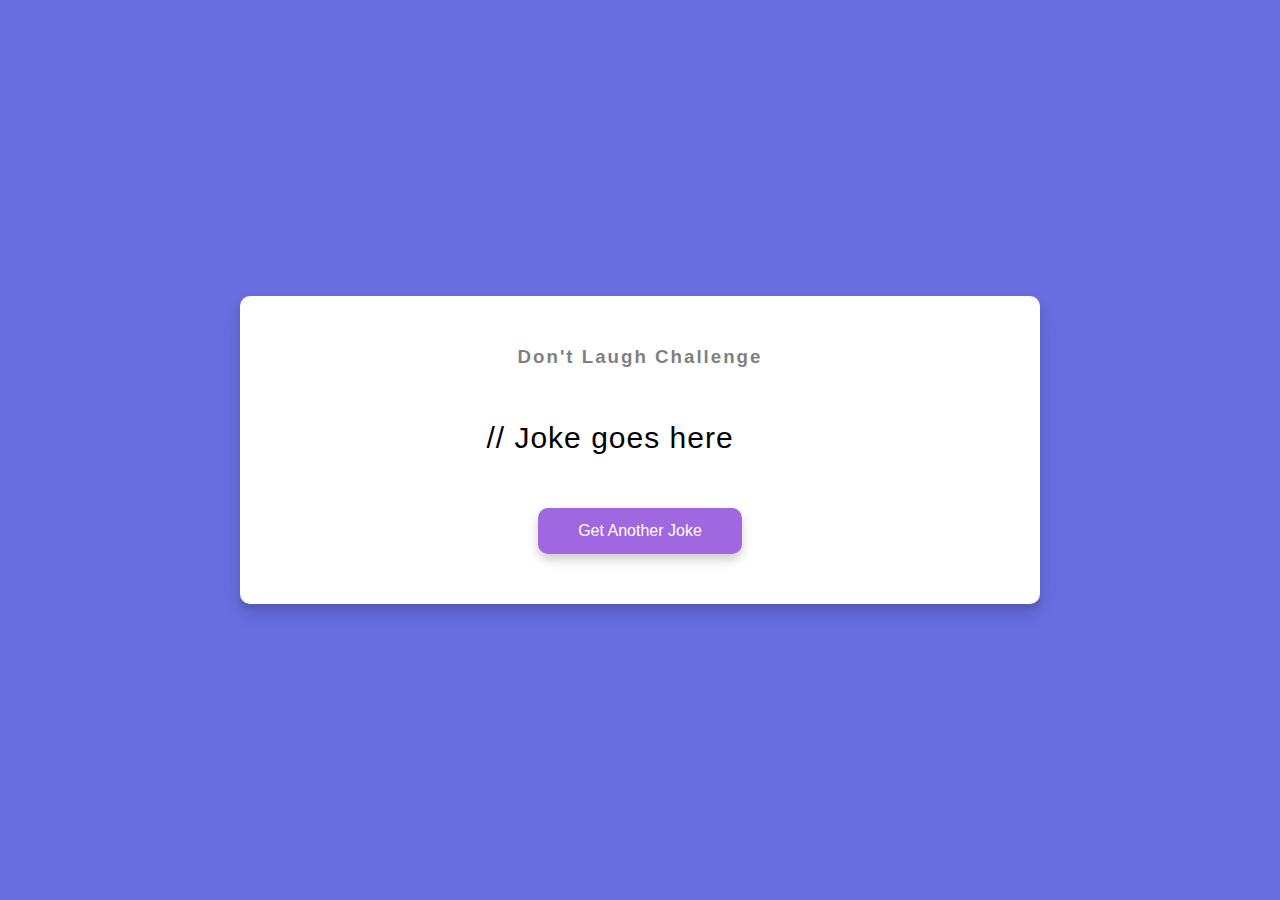
<file: 10 Dad-jokes/index.html>
<!DOCTYPE html>
<html lang="en">
  <head>
    <meta charset="UTF-8" />
    <meta name="viewport" content="width=device-width, initial-scale=1.0" />
    <link rel="stylesheet" href="style.css" />
    <title>Dad Jokes</title>
  </head>
  <body>
    <div class="container">
      <h3>Don't Laugh Challenge</h3>
      <div id="joke" class="joke">// Joke goes here</div>
      <button id="jokeBtn" class="btn">Get Another Joke</button>
    </div>
    <script src="script.js"></script>
  </body>
</html>
</file>
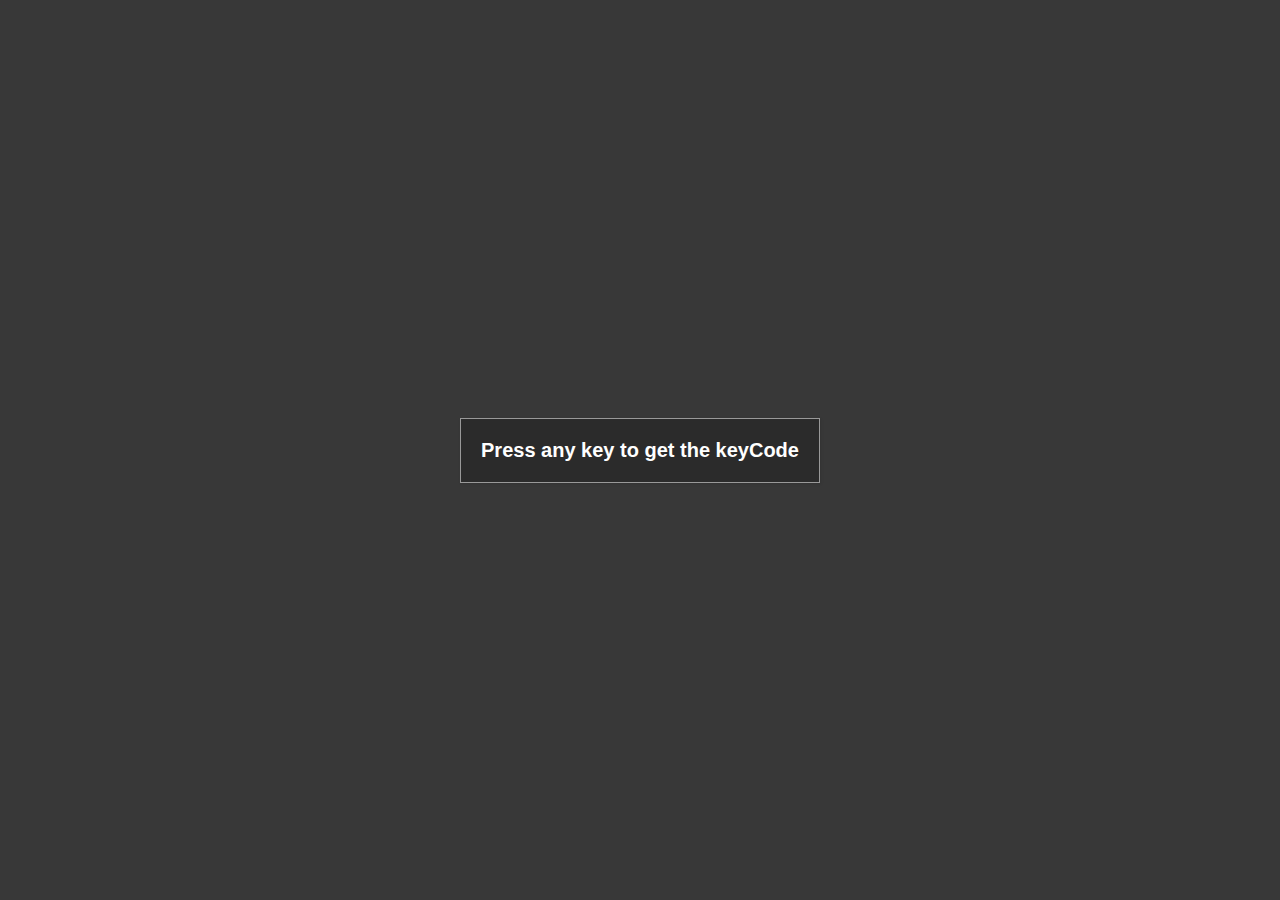
<file: 11 Event-keycodes/index.html>
<!DOCTYPE html>
<html lang="en">
  <head>
    <meta charset="UTF-8" />
    <meta name="viewport" content="width=device-width, initial-scale=1.0" />
    <link rel="stylesheet" href="style.css" />
    <title>Event KeyCodes</title>
  </head>
  <body>
    <div id="insert">
      <div class="key">
        Press any key to get the keyCode
      </div>
    </div>
    <script src="script.js"></script>
  </body>
</html>
</file>
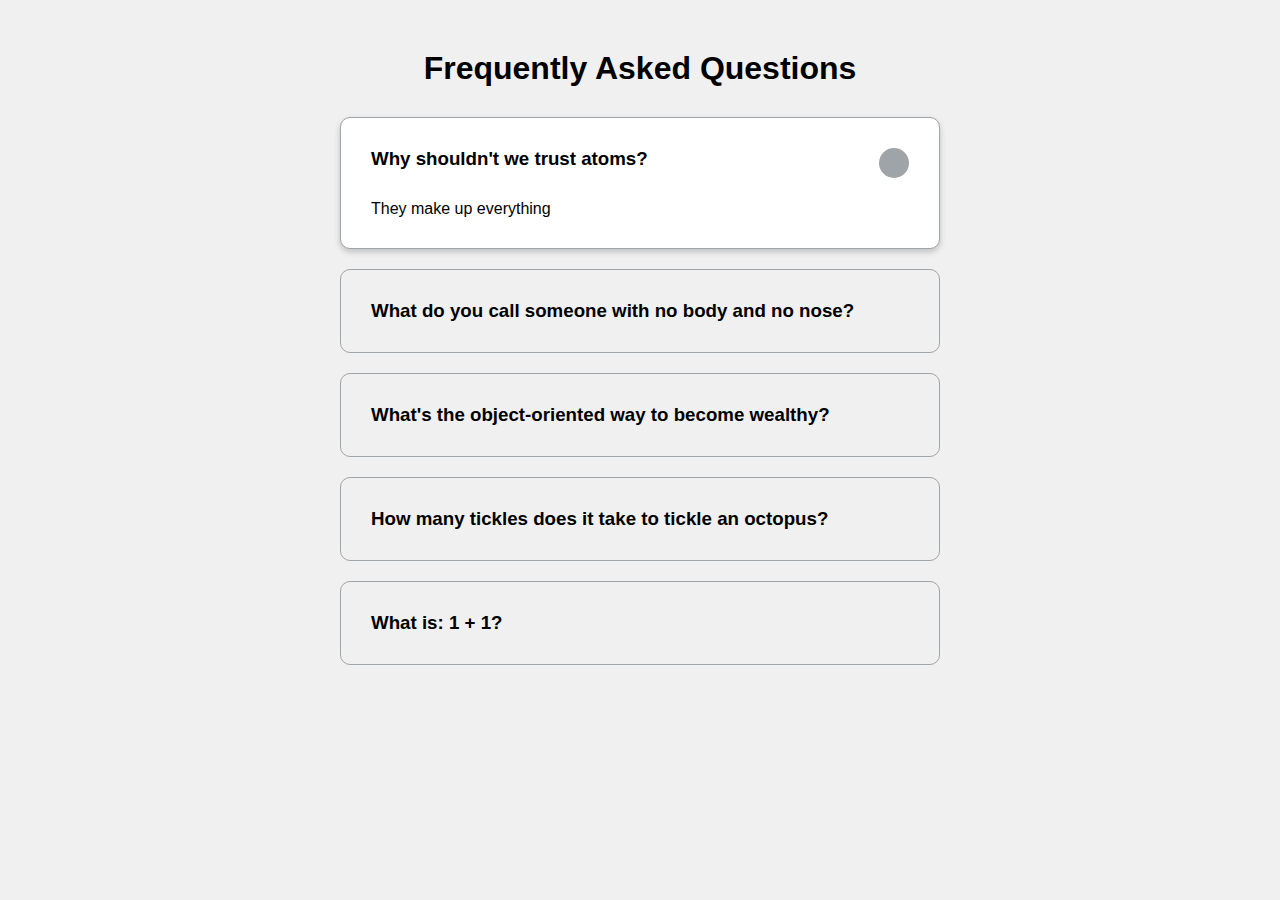
<file: 12 Faq-collapse/index.html>
<!DOCTYPE html>
<html lang="en">
  <head>
    <meta charset="UTF-8" />
    <meta name="viewport" content="width=device-width, initial-scale=1.0" />
    <link rel="stylesheet" href="https://cdnjs.cloudflare.com/ajax/libs/font-awesome/5.14.0/css/all.min.css" integrity="sha512-1PKOgIY59xJ8Co8+NE6FZ+LOAZKjy+KY8iq0G4B3CyeY6wYHN3yt9PW0XpSriVlkMXe40PTKnXrLnZ9+fkDaog==" crossorigin="anonymous" />
    <link rel="stylesheet" href="style.css" />
    <title>FAQ</title>
  </head>
  <body>
    <h1>Frequently Asked Questions</h1>
    <div class="faq-container">
      <div class="faq active">
        <h3 class="faq-title">
          Why shouldn't we trust atoms?
        </h3>

        <p class="faq-text">
          They make up everything
        </p>

        <button class="faq-toggle">
          <i class="fas fa-chevron-down"></i>
          <i class="fas fa-times"></i>
        </button>
      </div>

      <div class="faq">
        <h3 class="faq-title">
          What do you call someone with no body and no nose?
        </h3>
        <p class="faq-text">
          Nobody knows.
        </p>
        <button class="faq-toggle">
          <i class="fas fa-chevron-down"></i>
          <i class="fas fa-times"></i>
        </button>
      </div>
      
      <div class="faq">
        <h3 class="faq-title">
          What's the object-oriented way to become wealthy?
        </h3>
        <p class="faq-text">
          Inheritance.
        </p>
        <button class="faq-toggle">
          <i class="fas fa-chevron-down"></i>
          <i class="fas fa-times"></i>
        </button>
      </div>
      
      <div class="faq">
        <h3 class="faq-title">
          How many tickles does it take to tickle an octopus?
        </h3>
        <p class="faq-text">
          Ten-tickles!
        </p>
        <button class="faq-toggle">
          <i class="fas fa-chevron-down"></i>
          <i class="fas fa-times"></i>
        </button>
      </div>
      
      <div class="faq">
        <h3 class="faq-title">
          What is: 1 + 1?
        </h3>
        <p class="faq-text">
          Depends on who are you asking.
        </p>
        <button class="faq-toggle">
          <i class="fas fa-chevron-down"></i>
          <i class="fas fa-times"></i>
        </button>
      </div>
    </div>
    <script src="script.js"></script>
  </body>
</html>
</file>
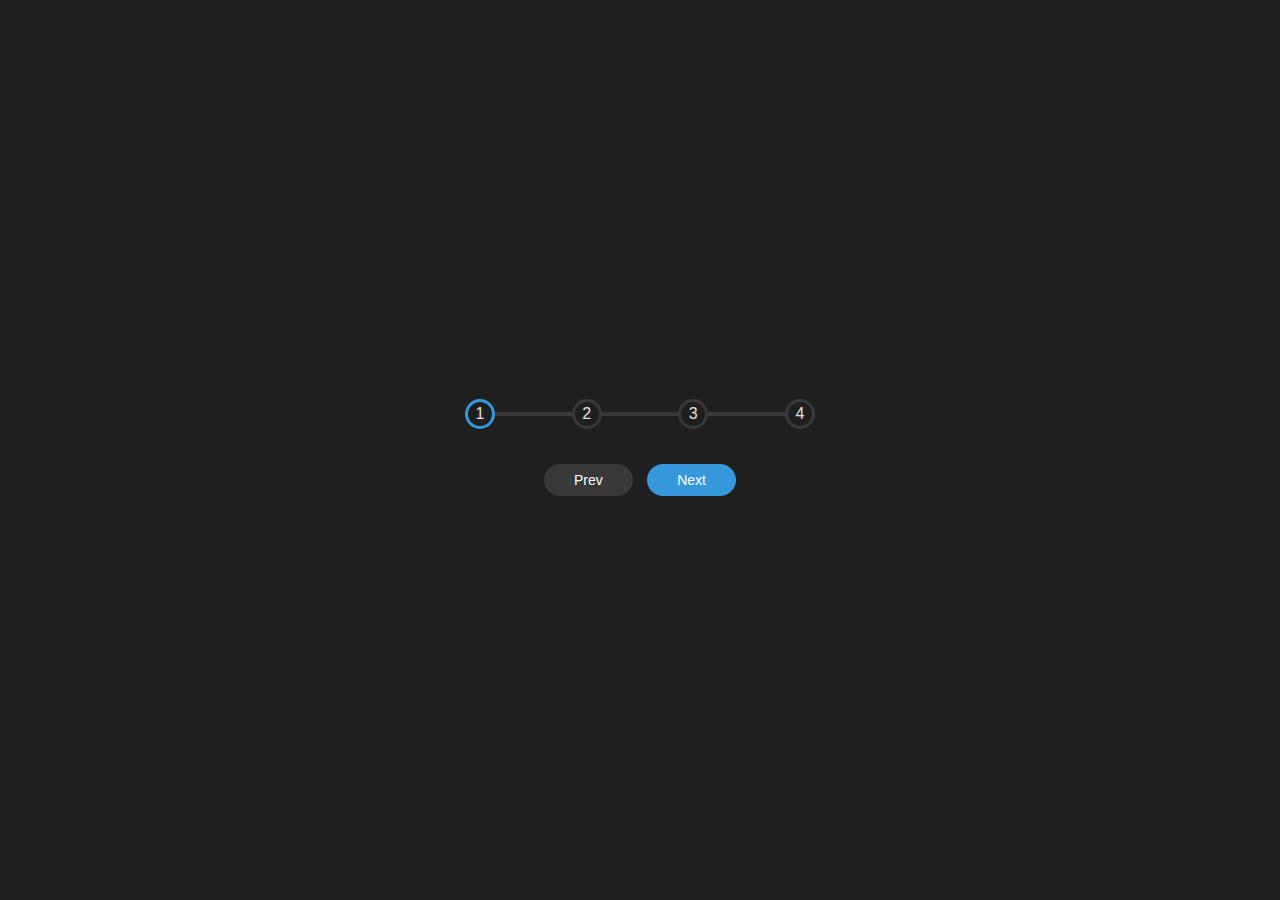
<file: 2 Progressing-steps/index.html>
<!DOCTYPE html>
<html lang="en">
    <head>
        <meta charset="UTF-8"v />
        <meta name="viewport" content="width=device-width,initial-scale=1.0" />
        <link rel="stylesheet" href="style.css" />
        <title>
            Progressing Steps
        </title>
    </head>
    <body>
        <div class="container">
            <div class="progress-container">
                <div class="progress" id="progress"></div>
                <div class="circle active">1</div>
                <div class="circle">2</div>
                <div class="circle">3</div>
                <div class="circle">4</div>
            </div>
            <button class="btn" id="prev" disabled>Prev</button>
            <button class="btn" id="next">Next</button>
        </div>
        <script src="script.js"></script>
    </body>
</html>
</file>
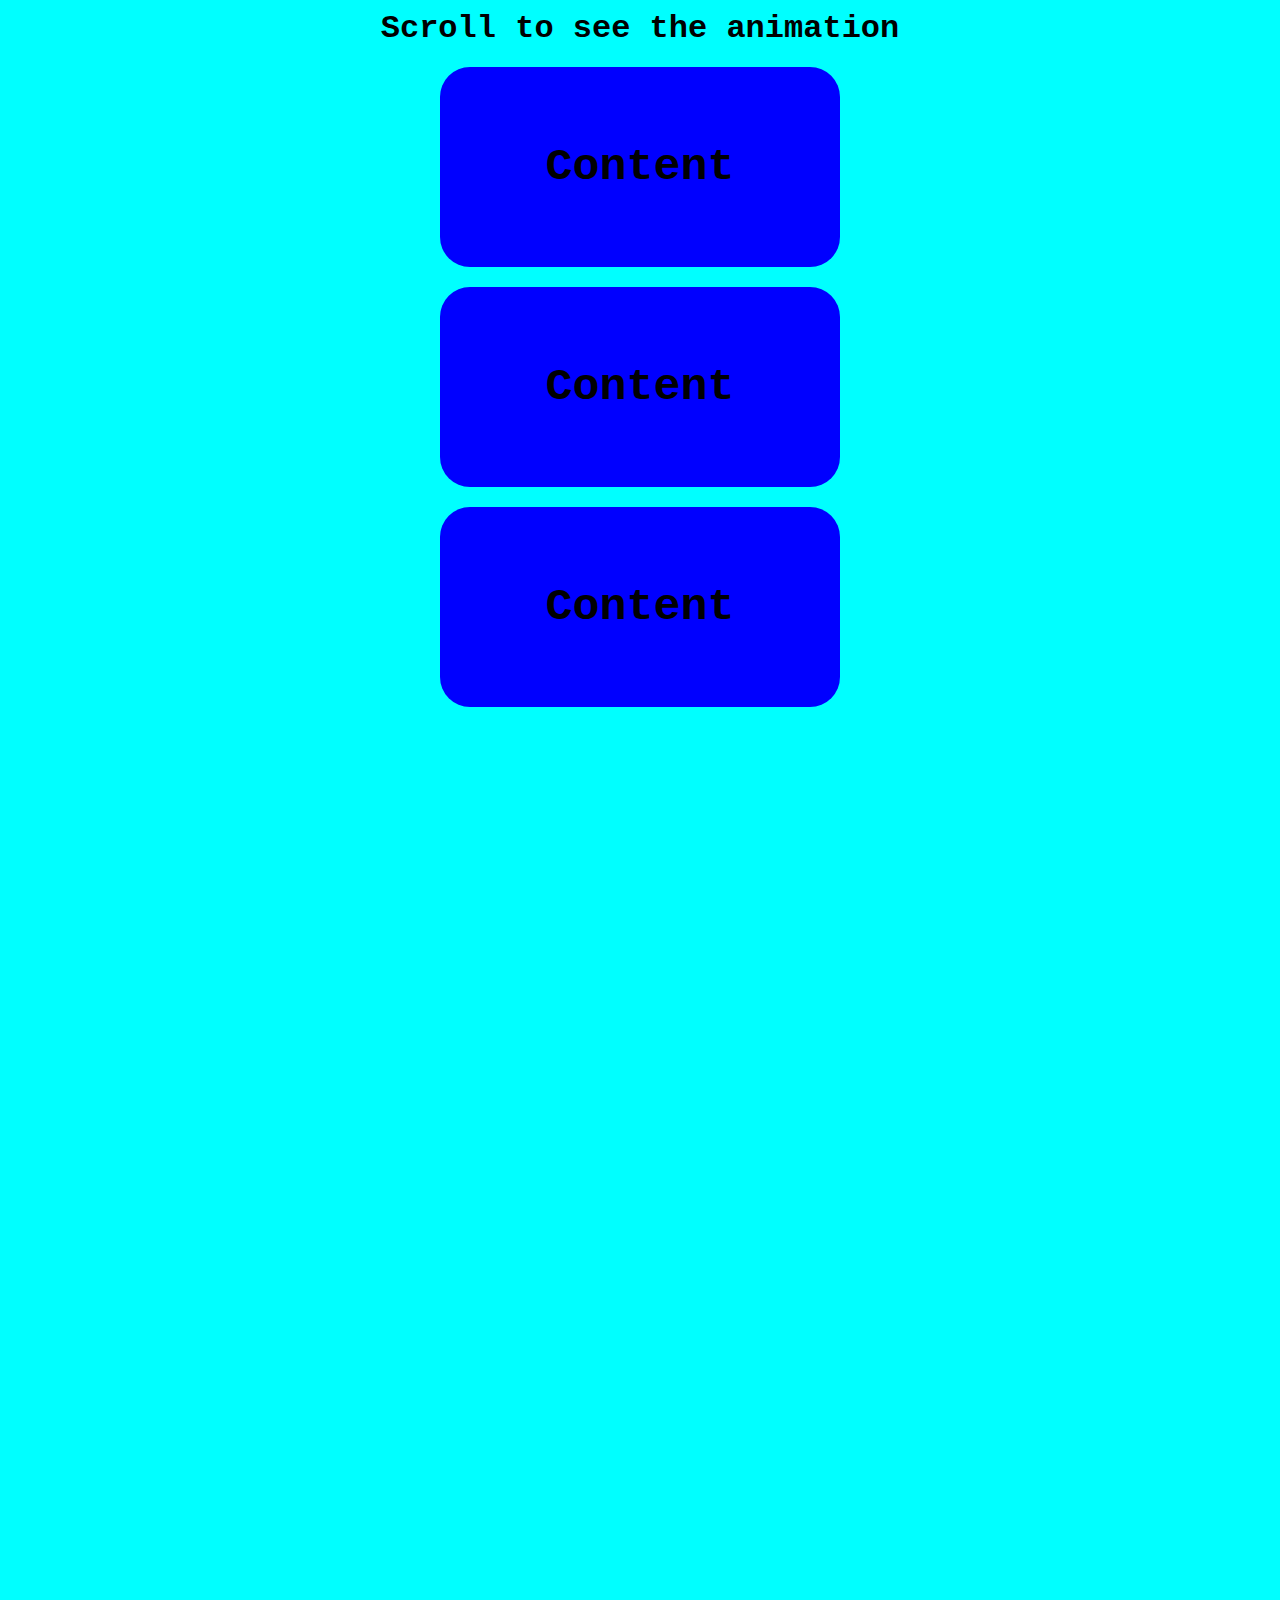
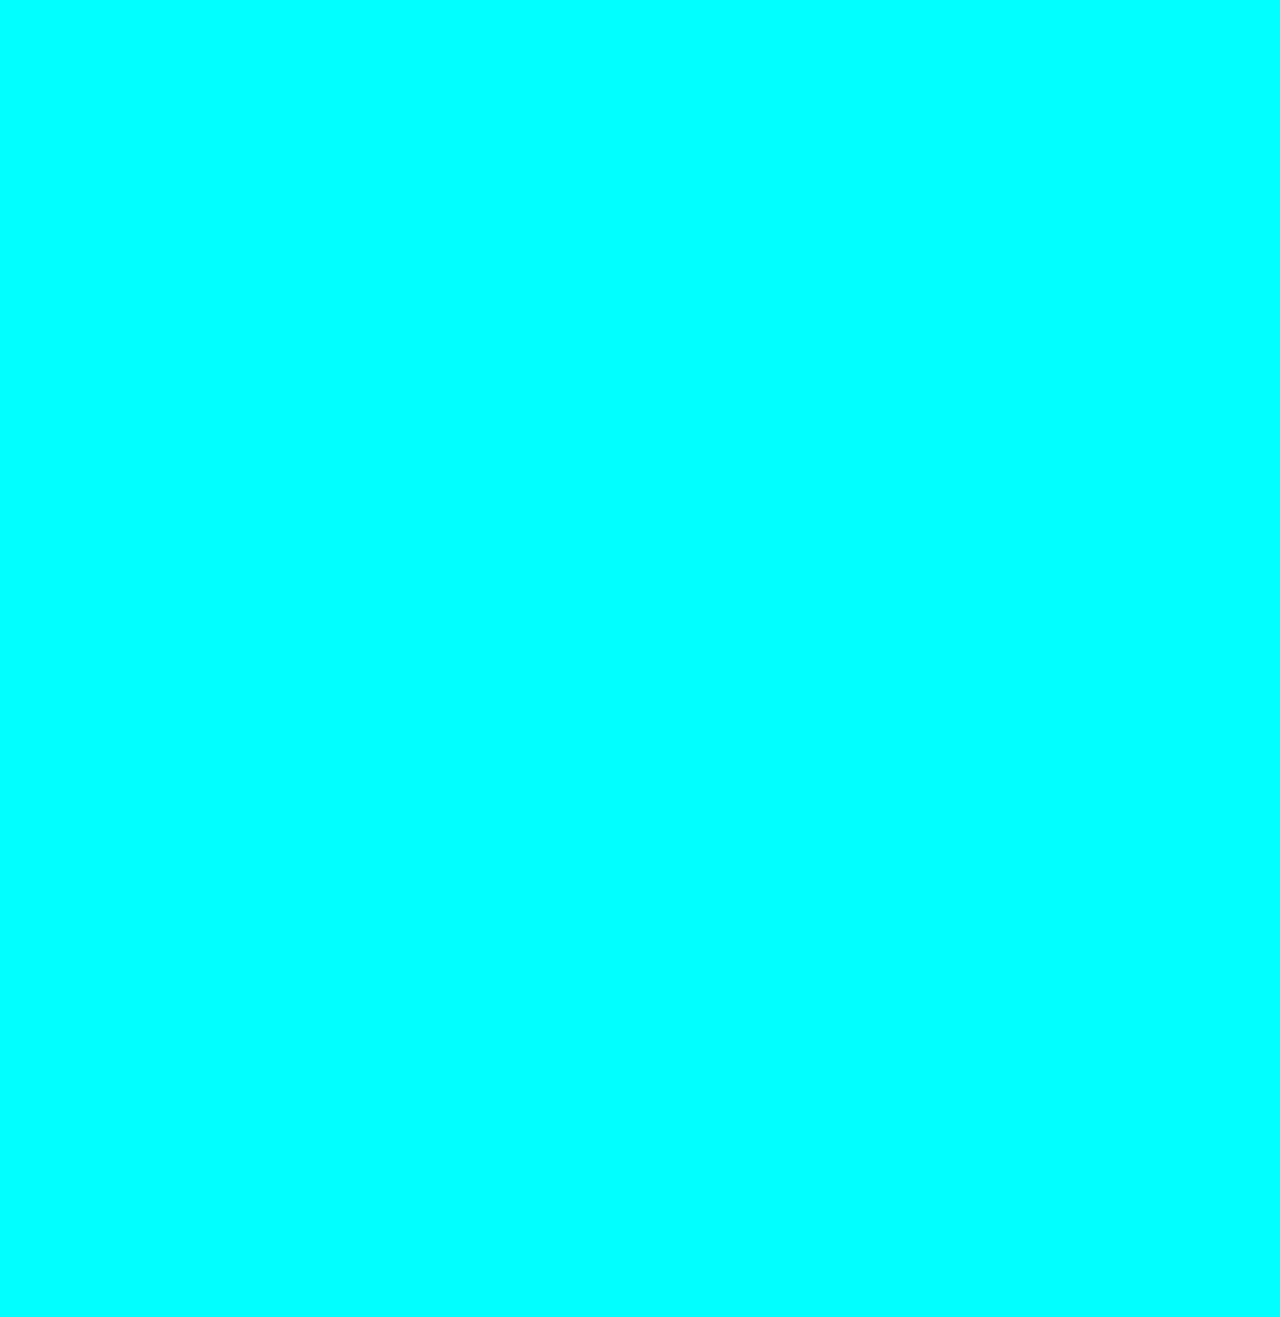
<file: 6 Scroll-animation/index.html>
<!DOCTYPE html>
<html lang="en">
  <head>
    <meta charset="UTF-8" />
    <meta name="viewport" content="width=device-width, initial-scale=1.0" />
    <link rel="stylesheet" href="style.css" />
    <title>Scroll Animation</title>
  </head>
  <body>
    <h1>Scroll to see the animation</h1>
    <div class="box"><h2>Content</h2></div>
    <div class="box"><h2>Content</h2></div>
    <div class="box"><h2>Content</h2></div>
    <div class="box"><h2>Content</h2></div>
    <div class="box"><h2>Content</h2></div>
    <div class="box"><h2>Content</h2></div>
    <div class="box"><h2>Content</h2></div>
    <div class="box"><h2>Content</h2></div>
    <div class="box"><h2>Content</h2></div>
    <div class="box"><h2>Content</h2></div>
    <div class="box"><h2>Content</h2></div>
    <div class="box"><h2>Content</h2></div>
    <div class="box"><h2>Content</h2></div>
    <script src="script.js"></script>
  </body>
</html>
</file>
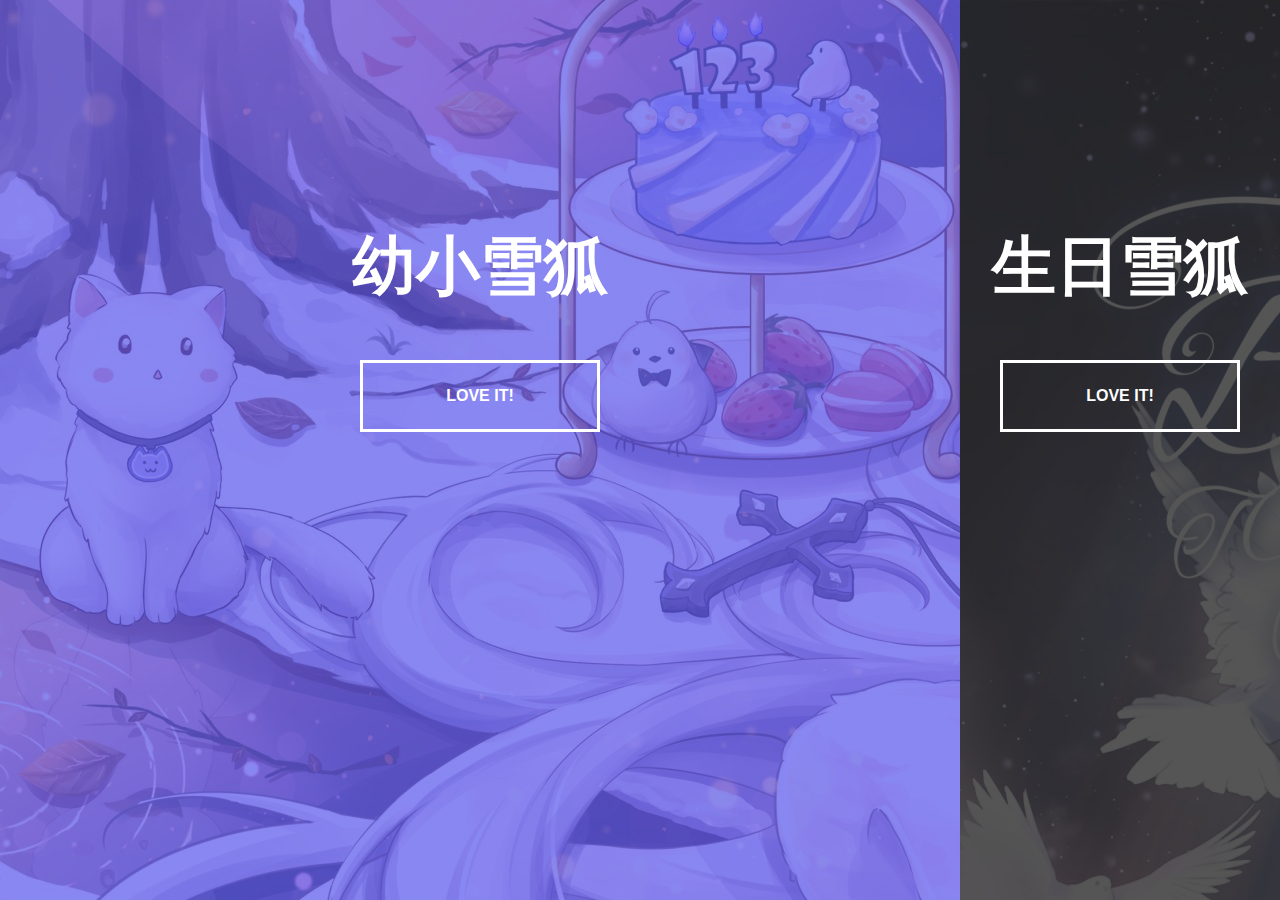
<file: 7 Split-landing-page/index.html>
<!DOCTYPE html>
<html lang="en">
    <head>
        <meta charset="UTF-8">
        <meta name="viewport" content="width=device-width,initial-scale=1.0"/>
        <link rel="stylesheet" href="style.css">
        <title>Split Landing Page</title>
    </head>
    <body>
        <div class="container">
            <div class="split left" style="background:url('image/幼小雪狐.jpg')">
                <h1>幼小雪狐</h1>
                <a href="#" class="btn">Love it!</a>
            </div>
            <div class="split right" style="background: url('image/生日雪狐.jpg')">
                <h1>生日雪狐</h1>
                <a href="#" class="btn">Love it!</a>
            </div>
        </div>
        <script src="script.js"></script>
    </body>
</html>
</file>
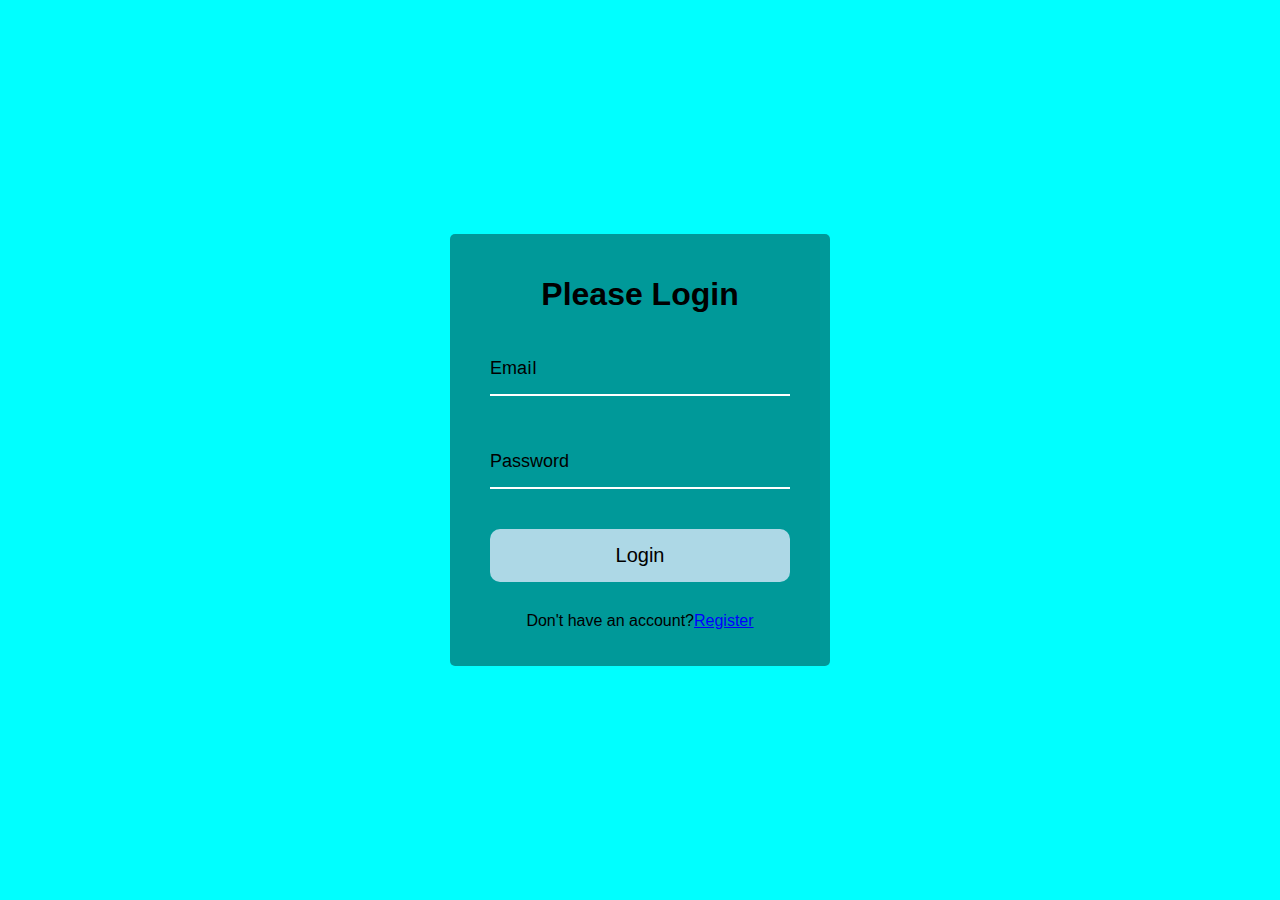
<file: 8 Form-input-wave/index.html>
<!DOCTYPE html>
<html lang="en">
    <head>
        <meta charset="UTF-8" name="viewport" content="width=device-width,initial-scale=1.0">
        <link rel="stylesheet" href="style.css">
        <title>Form Input Wave</title>
    </head>
    <body>
        <div class="container">
            <h1>Please Login</h1>
            <form>
                <div class="control" >
                    <input type="text" id="Email" required>
                    <label for="Email">Email</label>
                </div>
                <div class="control">
                    <input type="password" id="Password" required>
                    <label for="Password">Password</label>
                </div>
                <button class="btn">Login</button>
                <p class="text">Don't have an account?<a href="#">Register</a></p>
            </form>
        </div>
        <script src="script.js"></script>
    </body>
</html>
</file>
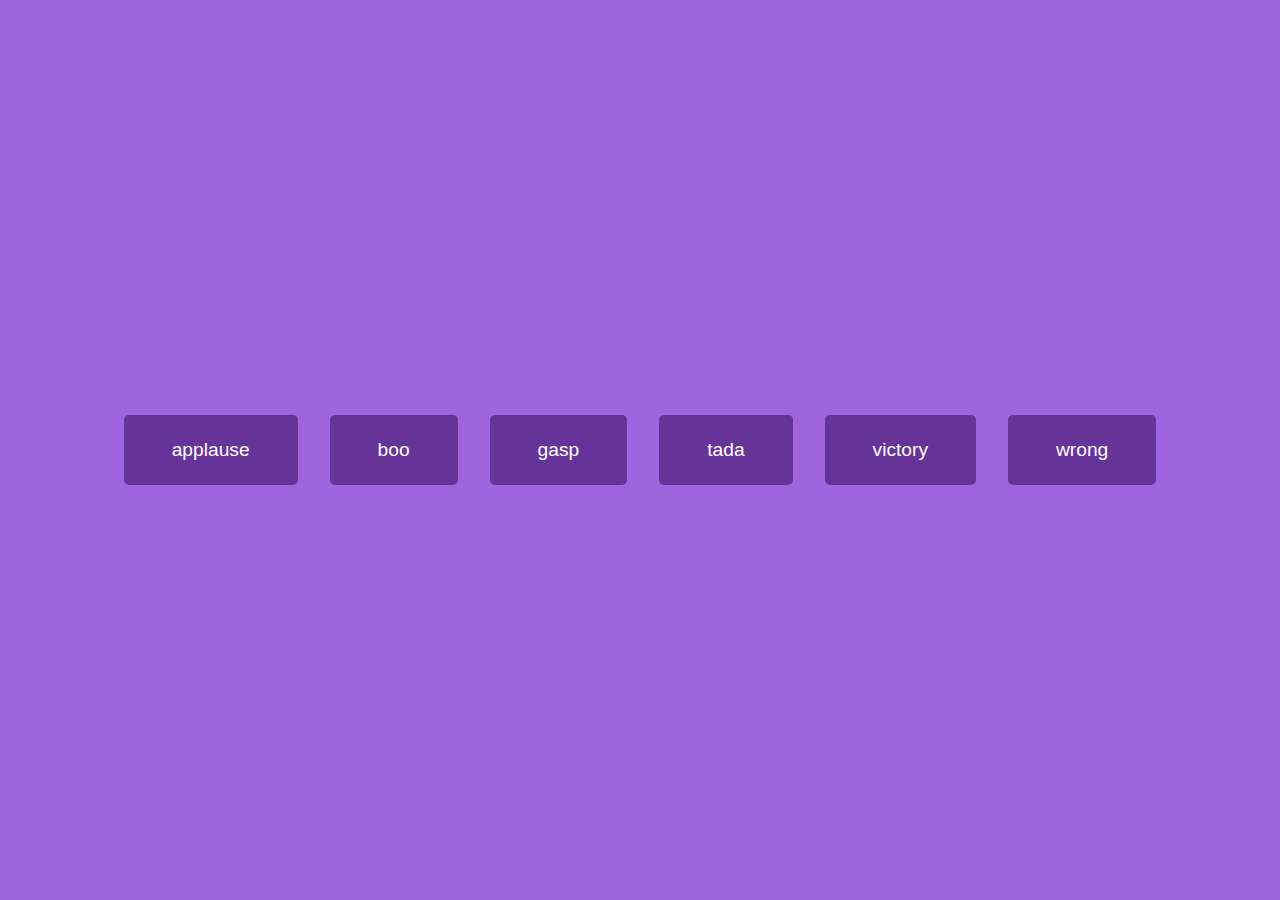
<file: 9 Sound-board/index.html>
<!DOCTYPE html>
<html lang="en">
  <head>
    <meta charset="UTF-8" />
    <meta name="viewport" content="width=device-width, initial-scale=1.0" />
    <link rel="stylesheet" href="style.css" />
    <title>Sound Board</title>
  </head>
  <body>
    <audio id="applause" src="sounds/applause.mp3"></audio>
    <audio id="boo" src="sounds/boo.mp3"></audio>
    <audio id="gasp" src="sounds/gasp.mp3"></audio>
    <audio id="tada" src="sounds/tada.mp3"></audio>
    <audio id="victory" src="sounds/victory.mp3"></audio>
    <audio id="wrong" src="sounds/wrong.mp3"></audio>

    <div id="buttons"></div>

    <script src="script.js"></script>
  </body>
</html>
</file>
<file: 10 Dad-jokes/style.css>
* {
  box-sizing: border-box;
}

body {
  background-color: #686de0;
  font-family: 'Roboto', sans-serif;
  display: flex;
  flex-direction: column;
  align-items: center;
  justify-content: center;
  height: 100vh;
  overflow: hidden;
  margin: 0;
  padding: 20px;
}

.container {
  background-color: #fff;
  border-radius: 10px;
  box-shadow: 0 10px 20px rgba(0, 0, 0, 0.1), 0 6px 6px rgba(0, 0, 0, 0.1);
  padding: 50px 20px;
  text-align: center;
  max-width: 100%;
  width: 800px;
}

h3 {
  margin: 0;
  opacity: 0.5;
  letter-spacing: 2px;
}

.joke {
  font-size: 30px;
  letter-spacing: 1px;
  line-height: 40px;
  margin: 50px ;
  max-width: 600px;
}

.btn {
  background-color: #9f68e0;
  color: #fff;
  border: 0;
  border-radius: 10px;
  box-shadow: 0 5px 15px rgba(0, 0, 0, 0.1), 0 6px 6px rgba(0, 0, 0, 0.1);
  padding: 14px 40px;
  font-size: 16px;
  cursor: pointer;
}

.btn:active {
  transform: scale(0.98);
}

.btn:focus {
  outline: 0;
}
</file>
<file: 11 Event-keycodes/style.css>
* {
  box-sizing: border-box;
 
}

body {
  background-color: #383838;
  font-family: 'Muli', sans-serif;
  display: flex;
  align-items: center;
  justify-content: center;
  text-align: center;
  height: 100vh;
  overflow: hidden;
  margin: 0;
}

.key {
  border: 1px solid #999999;
  background-color: #2B2B2B;
  box-shadow: 1px 1px 3px rgba(0, 0, 0, 0.1);
  display: inline-flex;
  align-items: center;
  font-size: 20px;
  font-weight: bold;
  padding: 20px;
  flex-direction: column;
  margin: 10px;
  min-width: 150px;
  color: white;
  position: relative;
}

.key small {
  position: absolute;
  top: -24px;
  left: 0;
  text-align: center;
  width: 100%;
  color: #c4c4c4;
  font-size: 14px;
}
</file>
<file: 12 Faq-collapse/style.css>
* {
  box-sizing: border-box;
}

body {
  font-family: 'Muli', sans-serif;
  background-color: #f0f0f0;
}

h1 {
  margin: 50px 0 30px;
  text-align: center;
}

.faq-container {
  max-width: 600px;
  margin: 0 auto;
}

.faq {
  background-color: transparent;
  border: 1px solid #9fa4a8;
  border-radius: 10px;
  margin: 20px 0;
  padding: 30px;
  position: relative;
  overflow: hidden;
  transition: 0.3s ease;
}

.faq.active {
  background-color: #fff;
  box-shadow: 0 3px 6px rgba(0, 0, 0, 0.1), 0 3px 6px rgba(0, 0, 0, 0.1);
}

.faq.active::before,
.faq.active::after {
  content: '\f075';
  font-family: 'Font Awesome 5 Free';
  color: #2ecc71;
  font-size: 7rem;
  position: absolute;
  opacity: 0.2;
  top: 20px;
  left: 20px;
  z-index: 0;
}

.faq.active::before {
  color: #3498db;
  top: -10px;
  left: -30px;
  transform: rotateY(180deg);
}

.faq-title {
  margin: 0 35px 0 0;
}

.faq-text {
  display: none;
  margin: 30px 0 0;
}

.faq.active .faq-text {
  display: block;
}

.faq-toggle {
  background-color: transparent;
  border: 0;
  border-radius: 50%;
  cursor: pointer;
  display: flex;
  align-items: center;
  justify-content: center;
  font-size: 16px;
  padding: 0;
  position: absolute;
  top: 30px;
  right: 30px;
  height: 30px;
  width: 30px;
}

.faq-toggle:focus {
  outline: 0;
}

.faq-toggle .fa-times {
  display: none;
}

.faq.active .faq-toggle .fa-times {
  color: #fff;
  display: block;
}

.faq.active .faq-toggle .fa-chevron-down {
  display: none;
}

.faq.active .faq-toggle {
  background-color: #9fa4a8;
}
</file>
<file: 2 Progressing-steps/style.css>
:root {
    --line-border-fill: #3498db;
    --line-border-empty: #383838;
  
}
*{
    box-sizing: border-box;
}
body{
    background-color: #1f1f1f;
    font-family:'Lucida Sans', 'Lucida Sans Regular', 'Lucida Grande', 'Lucida Sans Unicode', Geneva, Verdana, sans-serif;
    display: flex;
    align-items: center;
    justify-content: center;
    height: 100vh;
    overflow: hidden;
    margin: 0;
}

.container{
    text-align: center;
}
.progress-container {
    display: flex;
    justify-content: space-between;
    position: relative;
    margin-bottom: 30px;
    max-width: 100%;
    width: 350px;
  }
  .progress-container::before {
    content: '';
    background-color: var(--line-border-empty);
    position: absolute;
    top: 50%;
    left: 0;
    transform: translateY(-50%);
    height: 4px;
    width: 100%;
    z-index: -1;
  }
  .progress{
    background-color:var(--line-border-fill);
    position: absolute;
    top: 50%;
    left: 0;
    transform: translateY(-50%);
    height: 4px;
    width: 0%;
    z-index: -1;
    transition: 0.4s ease;
  }

  .circle{
    background-color: #1f1f1f;
    color:#e2e2e2;
    border-radius: 50%;
    height: 30px;
    width: 30px;
    display: flex;
    align-items: center;
    justify-content: center;
    border: 3px solid var(--line-border-empty);
    transition: 0.4s ease;
  }
  .circle.active {
    border-color: var(--line-border-fill);
  }
  .btn {
    background-color: var(--line-border-fill);
    color: #fff;
    border: 0;
    border-radius: 60px;
    cursor: pointer;
    font-family: inherit;
    padding: 8px 30px;
    margin: 5px;
    font-size: 14px;
  }
  
  .btn:active {
    transform: scale(0.98);
  }
  
  .btn:focus {
    outline: 0;
  }
  
  .btn:disabled {
    background-color: var(--line-border-empty);
    cursor: not-allowed;
  }
</file>
<file: 6 Scroll-animation/style.css>
*{
    box-sizing: border-box;
}

body{
    background-color: aqua;
    font-family: 'Courier New', Courier, monospace;
    display: flex;
    flex-direction: column;
    align-items: center;
    justify-content: center;
    margin:0;
    overflow-x: hidden;
}

h1{
    margin: 10px;
}
.box{
    background-color: blue;
    display: flex;
    align-items: center;
    justify-content: center;
    width: 400px;
    height: 200px;
    margin:10px;
    border-radius: 30px;
    transform: translateX(400%);
    transition: transform 0.4s ease;
}
.box:nth-of-type(even) {
    transform: translateX(-400%);
  }

  .box.show {
    transform: translateX(0);
  }
  
  .box h2 {
    font-size: 45px;
  }
</file>
<file: 7 Split-landing-page/style.css>
:root {
    --left-bg-color: rgba(87, 84, 236, 0.7);
    --right-bg-color: rgba(43, 43, 43, 0.8);
    --left-btn-hover-color: rgba(87, 84, 236, 1);
    --right-btn-hover-color: rgba(28, 122, 28, 1);
    --hover-width: 75%;
    --other-width: 25%;
    --speed: 1000ms;
  }
  
  * {
    box-sizing: border-box;
  }
  
  body {
    font-family: 'Roboto', sans-serif;
    height: 100vh;
    overflow: hidden;
    margin: 0;
  }
  
  h1 {
    font-size: 4rem;
    color: #fff;
    position: absolute;
    left: 50%;
    top: 20%;
    transform: translateX(-50%);
    white-space: nowrap;
  }
  
  .btn {
    position: absolute;
    display: flex;
    align-items: center;
    justify-content: center;
    left: 50%;
    top: 40%;
    transform: translateX(-50%);
    text-decoration: none;
    color: #fff;
    border: #fff solid 0.2rem;
    font-size: 1rem;
    font-weight: bold;
    text-transform: uppercase;
    width: 15rem;
    padding: 1.5rem;
  }
  
  .split.left .btn:hover {
    background-color: var(--left-btn-hover-color);
    border-color: var(--left-btn-hover-color);
  }
  
  .split.right .btn:hover {
    background-color: var(--right-btn-hover-color);
    border-color: var(--right-btn-hover-color);
  }
  
  .container {
    position: relative;
    width: 100%;
    height: 100%;
    background: #333;
  }
  
  .split {
    position: absolute;
    width: 50%;
    height: 100%;
    overflow: hidden;
  }
  
  .split.left {
    left: 0;
    background-repeat: no-repeat;
    background-size: cover;
  }
  
  .split.left::before {
    content: '';
    position: absolute;
    width: 100%;
    height: 100%;
    background-color: var(--left-bg-color);
  }
  
  .split.right {
    right: 0;
    background-repeat: no-repeat;
  }
  
  .split.right::before {
    content: '';
    position: absolute;
    width: 100%;
    height: 100%;
    background-color: var(--right-bg-color);
  }
  
  .split.right,
  .split.left,
  .split.right::before,
  .split.left::before {
    transition: all var(--speed) ease-in-out;
  }
  
  .hover-left .left {
    width: var(--hover-width);
  }
  
  .hover-left .right {
    width: var(--other-width);
  }
  
  .hover-right .right {
    width: var(--hover-width);
  }
  
  .hover-right .left {
    width: var(--other-width);
  }
</file>
<file: 8 Form-input-wave/style.css>
*{
    box-sizing: border-box;
}
body{
    font-family: Arial, "Helvetica Neue", Helvetica, sans-serif;
    background-color: aqua;
    height: 100vh;
    width: 100vw;
    align-items: center;
    text-align: center;
    overflow: hidden;
    margin: 0;
    justify-content: center;
    display: flex;
    flex-direction: row;
}
.container{
    background-color: rgba(0,0,0,0.4);
    padding: 20px 40px;
    border-radius: 5px;
}
.container h1{
    text-align: center;  
    margin-bottom: 30px;
}
.container a{
    color:blue;
}
.btn{
    cursor: pointer;
    display:inline-block ;
    width:100%;
    background: lightblue;
    padding: 15px;
    font-size: 20px;
    border-radius: 10px;
    border:0
}
.btn:focus{
    outline: 0;
}
.btn:active {
    transform: scale(0.98);
}
  
.text {
    margin-top: 30px;
}
  
.control {
    position: relative;
    margin: 20px 0 40px;
    width: 300px;
}
.control input {
    background-color: transparent;
    border: 0;
    border-bottom: 2px #fff solid;
    display: block;
    width: 100%;
    padding: 15px 0;
    font-size: 18px;
    color: #fff;
}
  
.control input:focus,
.control input:valid {
    outline: 0;
    border-bottom-color: lightblue;
}
.control label {
    position: absolute;
    top: 15px;
    left: 0;
    pointer-events: none;
}
.control label span {
    display: inline-block;
    font-size: 18px;
    min-width: 5px;
    transition: 0.3s cubic-bezier(0.68, -0.55, 0.265, 1.55);
}
.control input:focus + label span,
.control input:valid + label span {
  color: lightblue;
  transform: translateY(-30px);
}
</file>
<file: 9 Sound-board/style.css>
* {
    box-sizing: border-box;
  }
  
  body {
    background-color: rgb(161, 100, 223);
    font-family: 'Poppins', sans-serif;
    display: flex;
    flex-wrap: wrap;
    align-items: center;
    justify-content: center;
    text-align: center;
    height: 100vh;
    overflow: hidden;
    margin: 0;
  }
  
  .btn {
    background-color: rebeccapurple;
    border-radius: 5px;
    border: none;
    color: #fff;
    margin: 1rem;
    padding: 1.5rem 3rem;
    font-size: 1.2rem;
    font-family: inherit;
    cursor: pointer;
  }
  
  .btn:hover {
    opacity: 0.9;
  }
  
  .btn:focus {
    outline: none;
  }
</file>
